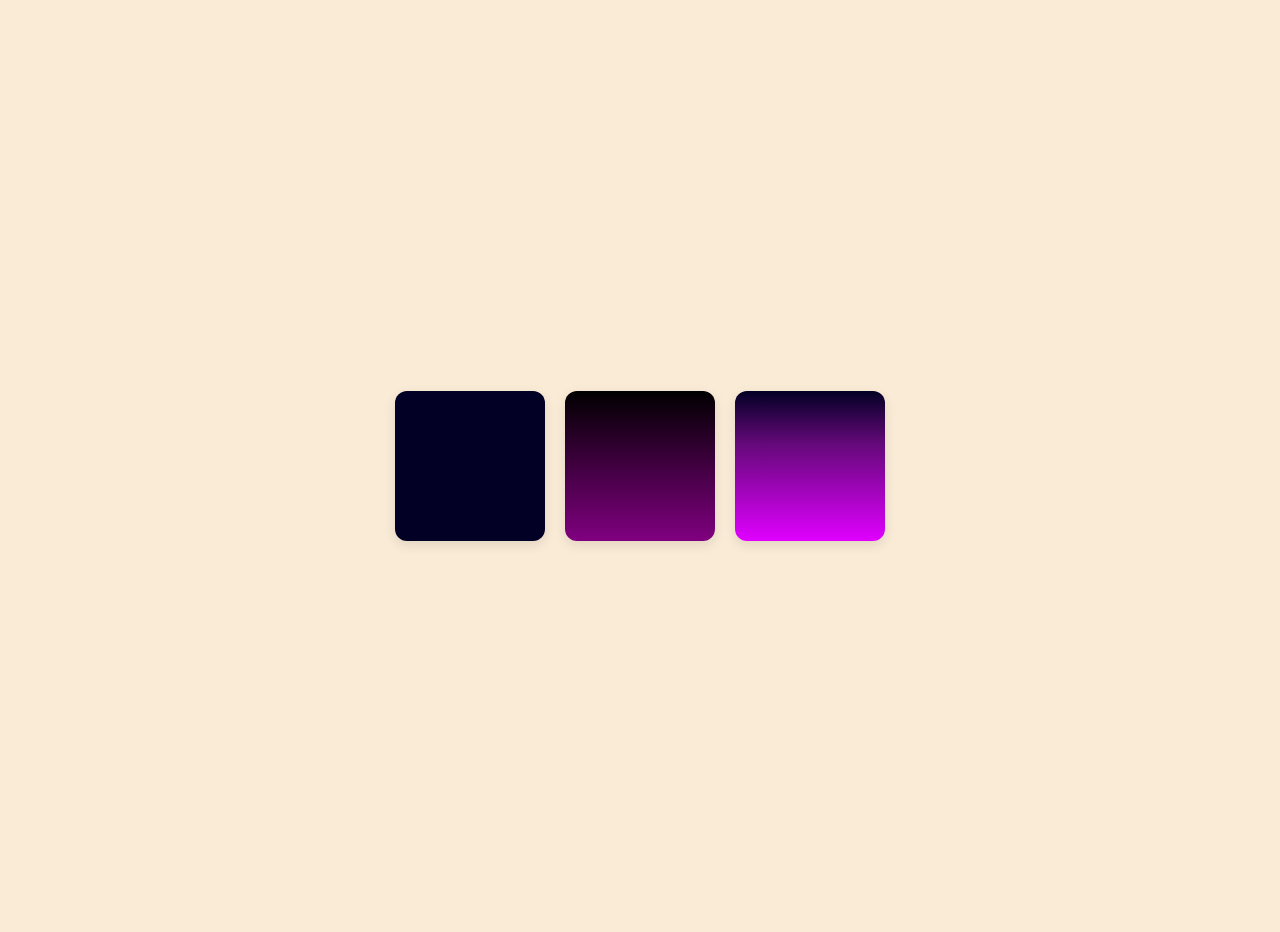
<file: src/v.html>
<!DOCTYPE html>
<html lang="en">
<head>
    <meta charset="UTF-8">
    <meta name="viewport" content="width=device-width, initial-scale=1.0">
    <title>V Land</title>
    <link rel="stylesheet" href="style.css">
</head>
<body>  
    <div class="container">
       <div class="bodyy card"></div>
       <div class="to card"></div>
       <div class="three card"></div>
    </div>
</body>
</html>
</file>
<file: src/style.css>
body{
    background-color: antiquewhite;
    min-height: 100vh;
    overflow: hidden;
}

.container{
    margin: 1rem;
    display: flex;
    justify-content: center;
    align-items: center;
    min-height: 100vh;
}

.card {
    /* Dimensions */
    width: 150px;
    height: 150px;
    
    /* Visual styling */
    background-color: #ffffff;
    border-radius: 12px;
    box-shadow: 0 4px 12px rgba(0, 0, 0, 0.1);
    
    /* Flexbox to center the letter */
    display: flex;
    justify-content: center;
    align-items: center;
    
    /* Typography for the letter */
    font-family: Arial, sans-serif;
    font-size: 4rem;
    font-weight: bold;
    color: #333333;

    margin: 10px;
    transition: transform 0.3s ease, box-shadow 0.3s ease;

}

.card:hover {
  /* Apply visual changes on hover */
  transform: translateY(-10px);
  box-shadow: 0 12px 20px rgba(0, 0, 0, 0.2);
}

a {
    text-decoration: none;
}

@media (max-width: 768px) {
  .container {
    flex-direction: column; /* Items stack vertically */
  }
}

.bodyy {
  /* one color */
  background: rgb(2 0 36);
}

.to{
  /* or fairly simple gradient */
  background: linear-gradient(180deg, black, purple);
}

.three{
  /* or more complex gradient*/
  background: linear-gradient(
    180deg,
    rgb(2 0 36 / 1) 0%,
    rgb(100 9 121 / 1) 35%,
    rgb(224 0 255 / 1) 100%
  );
}
</file>
